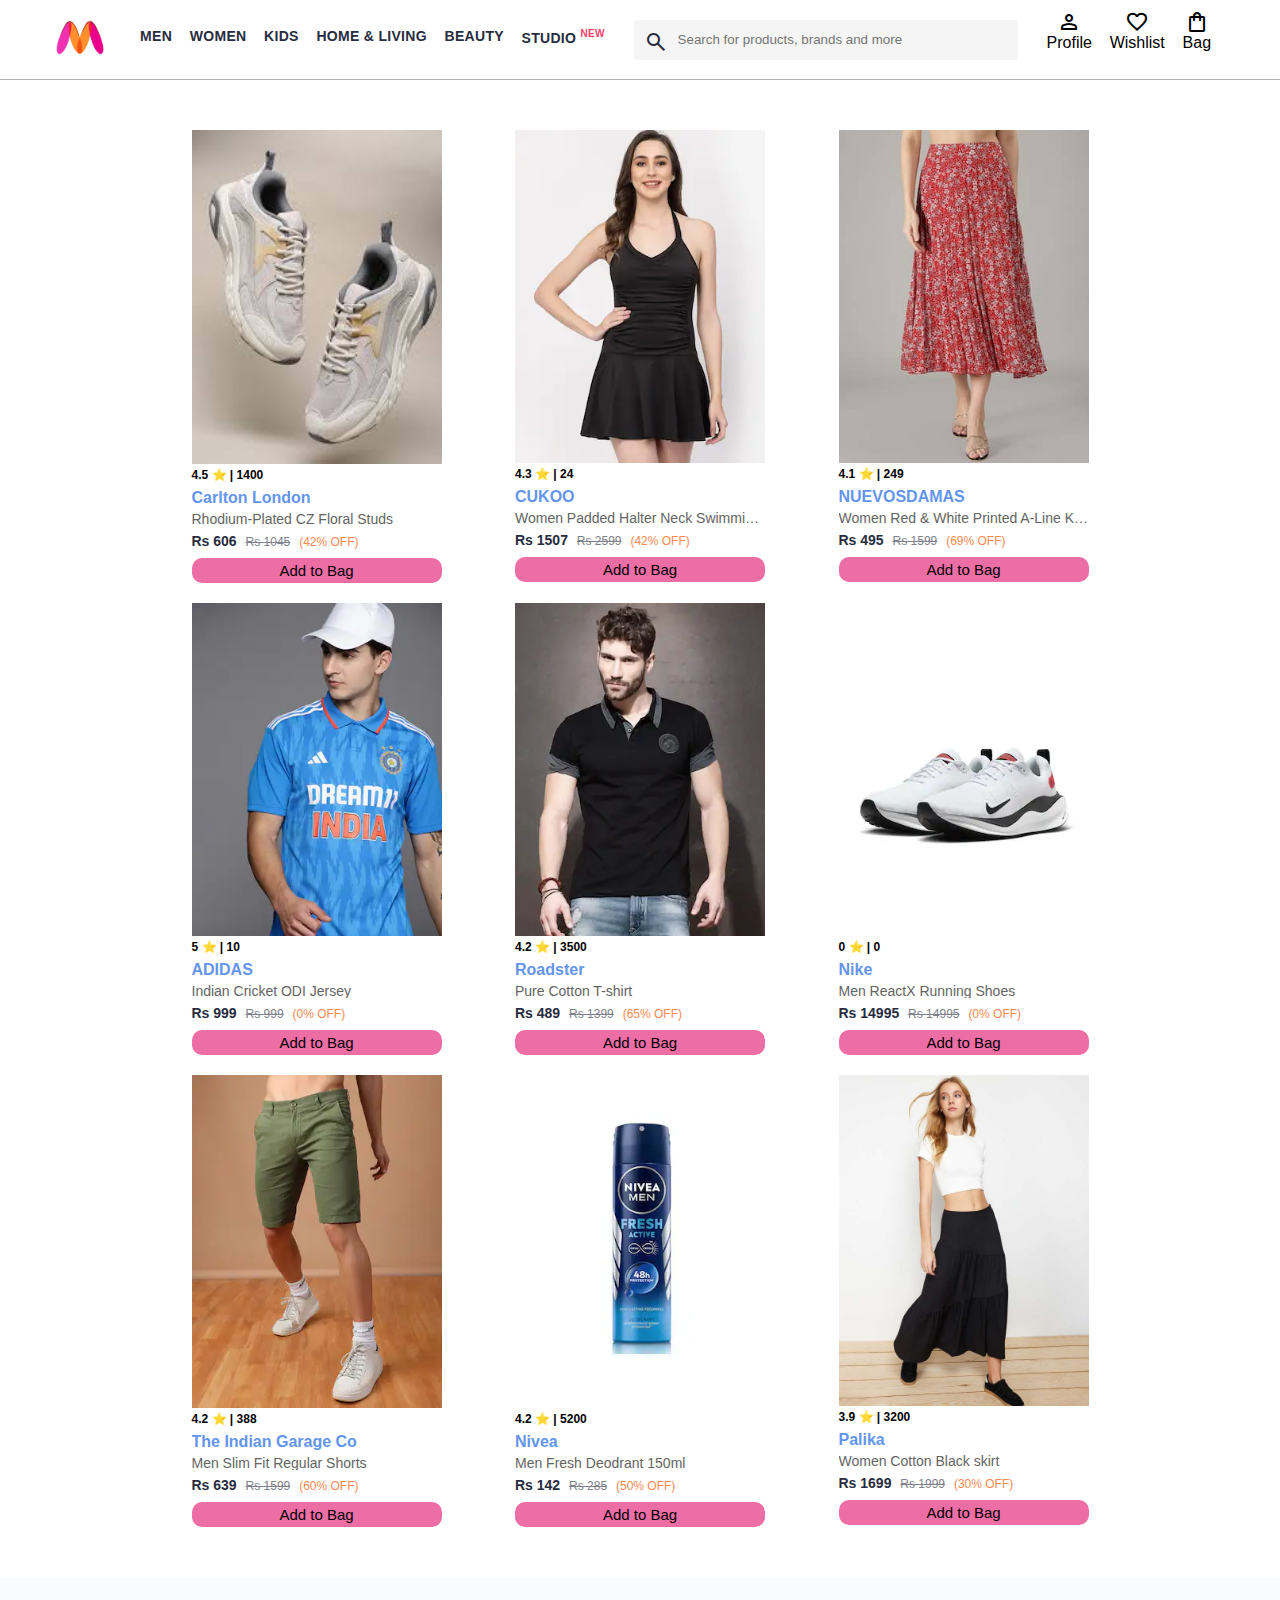
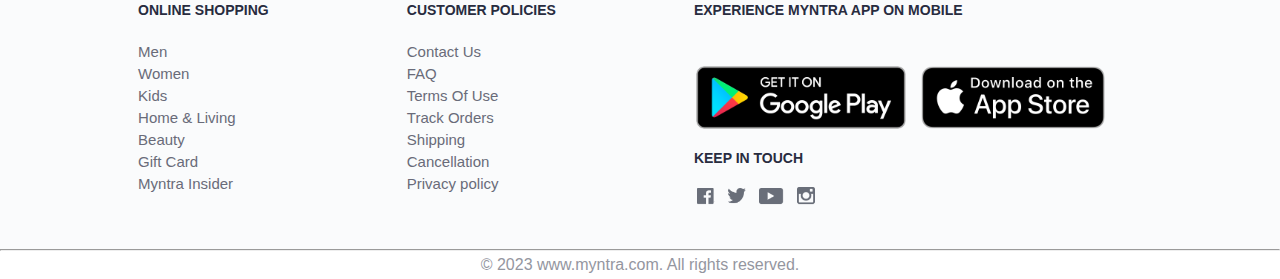
<file: index.html>
<!DOCTYPE html>
<html lang="en">
<head>
    <title>Online Shopping for Women, Men, Kids Fashion & Lifestyle - Myntra</title>
    <link class="icon"  rel="icon" type="image/x-icon" href="images/myntra_logo.webp">
    <link rel="stylesheet" href="css/index.css">
    <link rel="stylesheet" href="https://fonts.googleapis.com/css2?family=Material+Symbols+Outlined:opsz,wght,FILL,GRAD@20..48,100..700,0..1,-50..200" />
</head>
<body>
    <header>
        <div class="logo_container">
            <a href="#"><img class="myntra_home" src="images/myntra_logo.webp" alt="Myntra Home"></a>
        </div>
        <nav class="nav_bar">
            <a href="#">Men</a>
            <a href="#">Women</a>
            <a href="#">Kids</a>
            <a href="#">Home & Living</a>
            <a href="#">Beauty</a>
            <a href="#">Studio <sup>New</sup></a>
        </nav>
        <div class="search_bar">
            <span class="material-symbols-outlined search_icon">search</span>
            <input class="search_input" placeholder="Search for products, brands and more">
        </div>
        <div class="action_bar">
            <div class="action_container">
                <span class="material-symbols-outlined action_icon">person</span>
                <span class="action_name">Profile</span>
            </div>

            <div class="action_container">
                <span class="material-symbols-outlined action_icon">favorite</span>
                <span class="action_name">Wishlist</span>
            </div>

            <a class="action_container" href="pages/bag.html">
                <span class="material-symbols-outlined action_icon">shopping_bag</span>
                <span class="action_name">Bag</span>
                <span class="bag-item-count">0</span>
            </a>
        </div>
    </header>
    
    <main>
        <div class="items-container">
        </div>        
    </main>
    <footer>
        <div class="footer_container">
            <div class="footer_column">
                <h3>ONLINE SHOPPING</h3>

                <a href="#">Men</a>
                <a href="#">Women</a>
                <a href="#">Kids</a>
                <a href="#">Home & Living</a>
                <a href="#">Beauty</a>
                <a href="#">Gift Card</a>
                <a href="#">Myntra Insider</a>
            </div>

            <div class="footer_column">
                <h3>CUSTOMER POLICIES</h3>

                <a href="#">Contact Us</a>
                <a href="#">FAQ</a>
                <a href="#">Terms Of Use</a>
                <a href="#">Track Orders</a>
                <a href="#">Shipping</a>
                <a href="#">Cancellation</a>
                <a href="#">Privacy policy</a>
            </div>

            <div class="footer_column">
                <h3>EXPERIENCE MYNTRA APP ON MOBILE</h3>

                <img class = "footer-img" src="images/playstore.png" alt="playstore">

                <div class="footer-social">
                    <h3>KEEP IN TOUCH</h3>
                    <img class="footer-social-img" src="images/social.png">
                </div>
            </div>
        </div>
        <hr>

        <div class="copyright">
            © 2023 www.myntra.com. All rights reserved.
        </div>
    </footer>

    <script src="data/items.js"></script>
    <script src="scripts/index.js"></script>
</body>
</html>
</file>
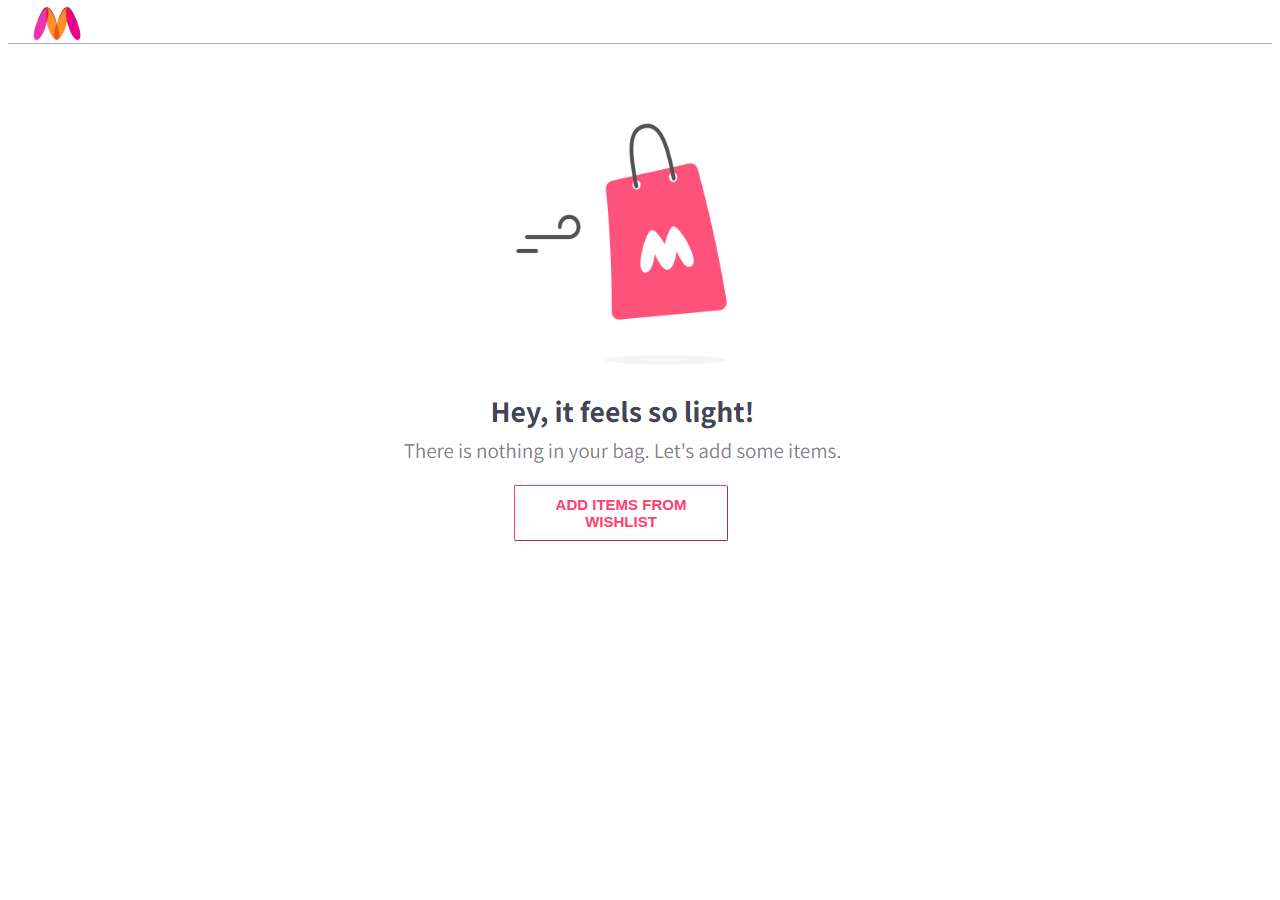
<file: pages/bag.html>
<!DOCTYPE html>
<html lang="en">
<head>
    <title>Online Shopping for Women, Men, Kids Fashion & Lifestyle - Myntra</title>
    <link class="icon"  rel="icon" type="image/x-icon" href="../images/myntra_logo.webp">
    <link rel="stylesheet" href="../css/index.css">
    <link rel="stylesheet" href="../css/bag.css">
    <link rel="stylesheet" href="https://fonts.googleapis.com/css2?family=Material+Symbols+Outlined:opsz,wght,FILL,GRAD@20..48,100..700,0..1,-50..200" />
</head>
<body>
    <header>
        <div class="logo_container">
            <a href="#"><img class="myntra_home" src="../images/myntra_logo.webp" alt="Myntra Home"></a>
        </div>
        <nav class="nav_bar">
            <a href="#">Men</a>
            <a href="#">Women</a>
            <a href="#">Kids</a>
            <a href="#">Home & Living</a>
            <a href="#">Beauty</a>
            <a href="#">Studio <sup>New</sup></a>
        </nav>
        <div class="search_bar">
            <span class="material-symbols-outlined search_icon">search</span>
            <input class="search_input" placeholder="Search for products, brands and more">
        </div>
        <div class="action_bar">
            <div class="action_container">
                <span class="material-symbols-outlined action_icon">person</span>
                <span class="action_name">Profile</span>
            </div>

            <div class="action_container">
                <span class="material-symbols-outlined action_icon">favorite</span>
                <span class="action_name">Wishlist</span>
            </div>

            <div class="action_container">
                <span class="material-symbols-outlined action_icon">shopping_bag</span>
                <span class="action_name">Bag</span>
                <span class="bag-item-count">0</span>
            </div>
        </div>
    </header>
    <main>
      <div class="bag-page">
        <div class="bag-items-container">
          </div>
        <div class="bag-summary">
          <div class="bag-details-container">
            <div class="price-header">PRICE DETAILS (2 Items) </div>
            <div class="price-item">
              <span class="price-item-tag">Total MRP</span>
              <span class="price-item-value">Rs1284</span>
            </div>
            <div class="price-item">
              <span class="price-item-tag">Discount on MRP</span>
              <span class="price-item-value priceDetail-base-discount">-Rs143</span>
            </div>
            <div class="price-item">
              <span class="price-item-tag">Convenience Fee</span>
              <span class="price-item-value">Rs 99</span>
            </div>
            <hr>
            <div class="price-footer">
              <span class="price-item-tag">Total Amount</span>
              <span class="price-item-value">Rs 1240</span>
            </div>
          </div>
          <button class="btn-place-order">
            <div class="css-xjhrni">PLACE ORDER</div>
          </button>
        </div>

      </div>
    </main>
    <footer>
        <div class="footer_container">
            <div class="footer_column">
                <h3>ONLINE SHOPPING</h3>

                <a href="#">Men</a>
                <a href="#">Women</a>
                <a href="#">Kids</a>
                <a href="#">Home & Living</a>
                <a href="#">Beauty</a>
                <a href="#">Gift Card</a>
                <a href="#">Myntra Insider</a>
            </div>

            <div class="footer_column">
                <h3>ONLINE SHOPPING</h3>

                <a href="#">Men</a>
                <a href="#">Women</a>
                <a href="#">Kids</a>
                <a href="#">Home & Living</a>
                <a href="#">Beauty</a>
                <a href="#">Gift Card</a>
                <a href="#">Myntra Insider</a>
            </div>

            <div class="footer_column">
              <h3>EXPERIENCE MYNTRA APP ON MOBILE</h3>

              <img class = "footer-img" src="../images/playstore.png" alt="playstore">
              <div class="footer-social">
                <h3>KEEP IN TOUCH</h3>
                <img class="footer-social-img" src="../images/social.png">
            </div>
        </div>
          </div>
        </div>
        <hr>

        <div class="copyright">
            © 2023 www.myntra.com. All rights reserved.
        </div>
    </footer>
    <script src="../data/items.js"></script>
    <script src="../scripts/index.js"></script>
    <script src="../scripts/bag.js"></script>
</body>
</html>
</file>
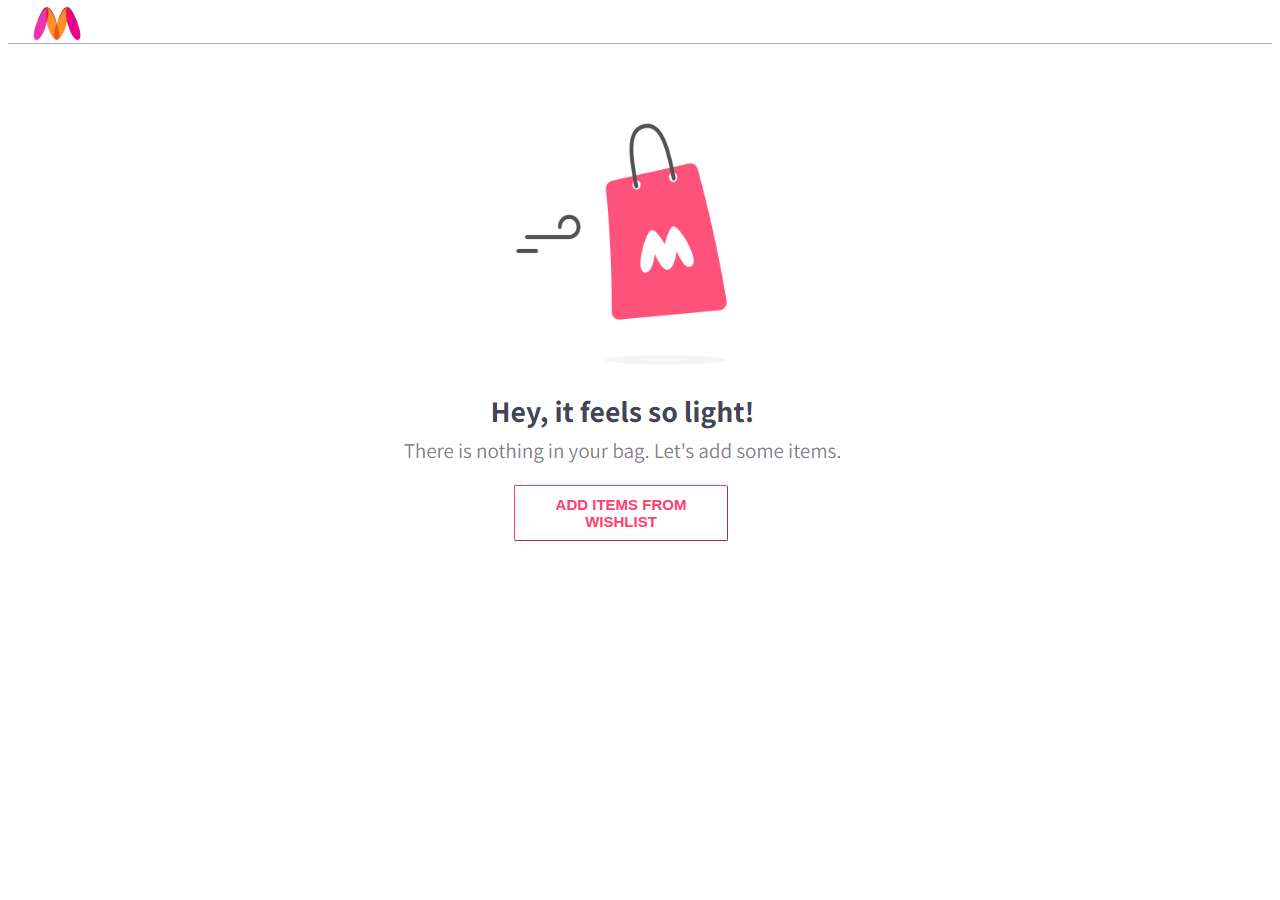
<file: pages/empty.html>
<!DOCTYPE html>
<html lang="en">
<head>
    <title>Online Shopping for Women, Men, Kids Fashion & Lifestyle - Myntra</title>
    <link class="icon"  rel="icon" type="image/x-icon" href="../images/myntra_logo.webp">
    <link rel="stylesheet" href="../css/empty.css">
    <link rel="stylesheet" href="https://fonts.googleapis.com/css2?family=Material+Symbols+Outlined:opsz,wght,FILL,GRAD@20..48,100..700,0..1,-50..200" />
</head>
<body>
    <header>
        <div class="logo_container">
            <a href="#"></a><img class="myntra_home" src="../images/myntra_logo.webp" alt="Myntra Home"></a>
        </div>
    </header>
    <main>
        <div class="empty-container">
            <img class="empty_img"   src="../images/empty_bag.png" alt="NO ITEMS IN THE BAG">
            <div>
                <button class="empty-btn">ADD ITEMS FROM WISHLIST</button>
            </div>
           
        </div>        
    </main>
    

   
</body>
</html>
</file>
<file: css/index.css>
/***************** Item Page CSS **************************/

* {
    margin: 0;
    padding: 0;
    font-family: Assistant,-apple-system,BlinkMacSystemFont,Segoe UI,Roboto,Helvetica,Arial,sans-serif;
    box-sizing: border-box;
}
header {
    display: flex;
    background-color: #ffffff;
    height: 80px;
    justify-content: space-between;
    align-items: center;
    border-bottom: 1px solid #b6b1b1;
    
}
.myntra_home {
    height: 45px;
}
.logo_container {
    margin-left: 4%;
}
.action_bar {
    margin-right: 4%;
}
.nav_bar {
    display: flex;
    min-width: 500px;
    justify-content: space-evenly;
}
.nav_bar a {
    font-size: 14px;
    letter-spacing: .3px;
    color: #282c3f;
    font-weight: 700;
    text-transform: uppercase;
    text-decoration: none;
    padding: 28px 0;
    border-bottom: 5px solid #ffffff;
    font-family: 'Trebuchet MS', 'Lucida Sans Unicode', 'Lucida Grande', 'Lucida Sans', Arial, sans-serif;
}
.nav_bar a:hover {
    border-bottom: 4px solid #f54e77;
}

.nav_bar a sup {
    color: #ff3f6c;
    font-size: 10px;
    font-family: 'Trebuchet MS', 'Lucida Sans Unicode', 'Lucida Grande', 'Lucida Sans', Arial, sans-serif;
}

.search_bar {
    height: 40px;
    min-width: 200px;
    width: 30%;
    display: flex;
    align-items: center;
}
.search_icon {
    box-sizing: content-box;
    height: 20px;
    padding: 10px;

    background-color: #f5f5f6;
    color: #282c3f;
    font-weight: 300;
    border-radius: 4px 0 0 4px;
}
.search_input {
    color: #696e79;
    background-color: #f5f5f6;
    flex-grow: 1;
    height: 40px;
    border: 0;
    border-radius: 0 4px 4px 0;
}

.action_bar {
    display: flex;
    min-width: 200px;
    justify-content: space-evenly;
    
}

.action_container {
    display: flex;
    flex-direction: column;
    align-items: center;
}

/* Main section */
.banner_container {
    margin: 40px 0;
}
.banner_image {
    width: 100%;
}

.category_heading {
    text-transform: uppercase;
    color: #3e4152;
    letter-spacing: .15em;
    font-size: 1.8em;
    margin: 50px 0 10px 30px;
    max-height: 5em;
    font-weight: 700;
}

.category-items, .items-container {
    width: 80%;
    margin: 50px 10%;
    display: flex;
    flex-wrap: wrap;
    justify-content: space-evenly;
}

.sale_item {
    width: 250px;
}

.footer_container {
    padding: 25px 0px 40px 0px;
    background: #FAFBFC;
    display: flex;
    justify-content: space-evenly;
}

.footer_column {
    display: flex;
    flex-direction: column;
}

.footer_column h3 {
    color: #282c3f;
    font-size: 14px;
    margin-bottom: 25px;
}

.footer_column a {
    color: #696b79;
    font-size: 15px;
    text-decoration: none;
    padding-bottom: 5px;
}

.copyright {
    color: #94969f;
    text-align: center;
    padding: 5px;
}

.items-container{
  width: 80%;
  margin: 40px 10%;
  /* margin-top: 5%; */
  
}

.item-container{
    width: 250px;
    margin: 10px;
}

.item-image{
  width: 100%;
}

.rating{
   font-size: 12px;
   font-weight: 700;
}

.company-name{
    margin-top: 8px;
    font-size: 16px;
    font-weight: 700;
    color: cornflowerblue;
    margin-bottom: 6px;
    line-height: 1;
    text-overflow: ellipsis;
    overflow: hidden;
    white-space: nowrap;
}

.item-name{
     font-size: 14px;
     line-height: 1;
     margin-bottom: 0;
     margin-top: 0;
     overflow: hidden;
     text-overflow: ellipsis;
     white-space: nowrap;
     font-weight: 400;
     display: block;
     color: rgb(100, 100, 100);
}

.price{
    margin-top: 8px;
  font-size: 14px;
  line-height: 15px;
  white-space: nowrap;
}

.current-price{
  font-size: 14px;
  font-weight: 700;
  color: #282c3f;
}

.original-price{
    text-decoration: line-through;
    color: #7e818c;
    font-weight: 400;
    margin-left: 5px;
    font-size: 12px;
}

.discount{
      color: #fb8a52;
      font-weight: 400;
      font-size: 12px;
      margin-left: 5px;
}

.btn-add-bag{
    margin-top: 8px;
    font-size: 15px;
     background-color: rgb(237, 110, 165);
     border: none;
     border-radius: 10px;
     width: 100%;
     padding: 4px 15px;
     cursor: pointer;
     
    
}

.bag-item-count{
    background-color: #f16565;
    white-space: nowrap;
    text-align: center;
    line-height: 18px;
    padding: 0 6px;
    height: 18px;
    position: relative;
    border-radius: 50%;
    font-size: 12px;
    color: #fff;
    left: 13px;
    top: -44px;
    font-weight: 700;
    cursor: pointer;
}

.action_container {
    text-decoration: none;
}
a.action_container:link {
    color:black;
}

.footer-img{
    margin-left: -37px;
    cursor: pointer;
}

.footer-social-img{
    height: 20px;
    cursor: pointer;
    margin-top: -200px;
}
</file>
<file: css/bag.css>
.bag-items-container {
    display: inline-block;
    width: 64%;
    padding-right: 20px;
    border-right: 1px solid #eaeaec;
    padding-top: 32px;
    color: #282c3f;
    font-size: 13px;
    line-height: 1.42857143;
    
  }
  
  .bag-page {
    width: 75%;
    margin-left: 12.5%;
  }
  
  .bag-summary {
    vertical-align: top;
    display: inline-block;
    width: 35%;
    padding: 24px 0 0 16px;   
    color: #282c3f;
    font-size: 13px;
    line-height: 1.42857143;
  }
  
  .bag-details-container {
    margin-bottom: 16px;
  }
  
  .price-header {
    font-size: 12px;
    font-weight: 700;
    margin: 15px 0 16px;
    color: #535766;
  }
  
  .price-item {
    margin-bottom: 12px;
    line-height: 16px;
    font-size: 14px;
    color: #282c3f;
  }
  
  .price-item-value {
    float: right;
  }
  
  .priceDetail-base-discount {
    color: #03a685;
  }
  
  .price-footer {
    font-weight: 700;
    font-size: 15px;
    padding-top: 16px;
    border-top: 1px solid #eaeaec;
    color: #3e4152;
    line-height: 16px;
  }
  
  .btn-place-order {
    width: 100%;
    letter-spacing: 1px;
    font-size: 14px;
    font-weight: 600;
    border-radius: 2px;
    border-width: 0px;
    padding: 10px 16px;
    background-color: rgb(255, 63, 108);
    color: rgb(255, 255, 255);
    cursor: pointer;
  }
  
  .bag-item-container {
    margin-bottom: 8px;
    background: #fff;
    font-size: 14px;
    border: 1px solid #eaeaec;
    border-radius: 4px;
    position: relative;
    padding: 12px 12px 0;
  }
  
  .item-left-part {
    position: absolute;
    background: rgb(255, 242, 223);
    height: 148px;
    width: 111px;
  }
  
  .item-right-part {
    padding-left: 12px;
    position: relative;
    min-height: 148px;
    margin-left: 111px;
    margin-bottom: 12px;
  }
  
  .bag-item-img {
    width: 100%;
  }
  
  .return-period {
    display: inline-flex;
    font-size: 14px;
    padding-top: 8px;
  }
  
  .return-period-days {
    font-weight: 700;
    margin-right: 4px;
  }
  
  .delivery-details {
    margin-top: 5px;
    color: #282c3f;
    font-size: 12px;
    letter-spacing: -.1px;
    margin-bottom: 8px;
    line-height: 15px;
  }
  
  .delivery-details-days {
    color: #03a685;
  }
  
  .remove-from-cart {
    position: absolute;
    font-size: 25px;
    top: 10px;
    right: 18px;
    width: 14px;
    height: 14px;
    cursor: pointer;
  }

  .footer-img{
    margin-left: -37px;
    cursor: pointer;
}

.footer-social-img{
  height: 20px;
  cursor: pointer;
  margin-top: -200px;
}
</file>
<file: css/empty.css>
header {
    display: flex;
    background-color: #ffffff;
    height: 35px;
    justify-content: space-between;
    align-items: center;
    border-bottom: 1px solid #b6b1b1;
}
.myntra_home {
    height: 45px;
}
.logo_container {
    margin-left: 20px;
}
.footer_container {
    padding: 25px 0px 40px 0px;
    background: #FAFBFC;
    display: flex;
    justify-content: space-evenly;
}

.footer_column {
    display: flex;
    flex-direction: column;
}

.footer_column h3 {
    color: #282c3f;
    font-size: 14px;
    margin-bottom: 25px;
}

.footer_column a {
    color: #696b79;
    font-size: 15px;
    text-decoration: none;
    padding-bottom: 5px;
}

.copyright {
    color: #94969f;
    text-align: center;
    padding: 5px;
}


/* .items-container{
    width: 80%;
    margin: 40px 10%;
    /* margin-top: 5%; */
    
  /* } */
  
  /* .item-container{
      width: 250px;
      margin: 10px;
  }  */

  .empty_img{
       margin-left: 7%;
  }

  .empty-btn{
    margin-left: 40%;
    background-color: transparent;
    border-color: rgb(255, 63, 108);
    /* border:rgb(255, 63, 108); */
    border-width: 1px;
    border-radius: 2px;
    color: rgb(255, 63, 108);
    padding-top: 10px;
    padding-bottom: 10px;
    padding-left: 4px;
    padding-right: 4px;
    width: 17%;
    cursor: pointer;
    font-weight: bold;
    font-family: 'Trebuchet MS', 'Lucida Sans Unicode', 'Lucida Grande', 'Lucida Sans', Arial, sans-serif;
    font-size: 15px;
    
  }
</file>
